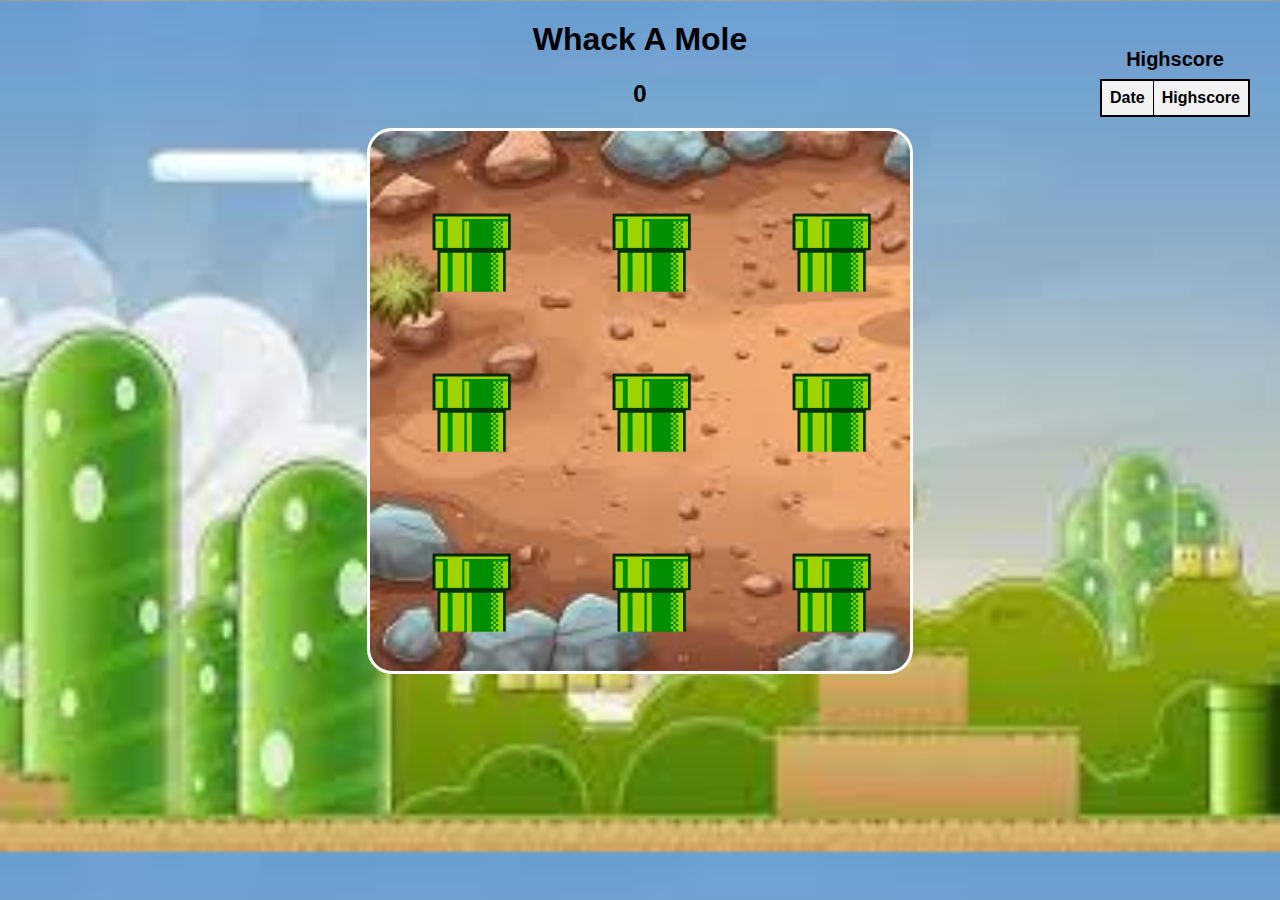
<file: Whach_A_Mole/index.html>
<!DOCTYPE html>
<html language="no">
    <head>
        <title>Whack a mole</title>
        <meta charset="utf-8">
        <meta name="wiewport" content="width-device-width, initial-scale=1.0">
        <link rel="stylesheet" href="mole.css">
        <script src="mole.js"></script>
        <link rel="icon" type="image/x-icon" href="/images/favicon.ico">
    </head>
    <body onload="oppstart()">
        <h1>Whack A Mole </h1>
        <h2 id="score">0</h2>
        <svg id="brett" width="540px" height="540px">
        
            <image id="pipe1" class="pipe" href="bilder/pipe.png" x="40" y="60" height="250" ></image>
            <image id="pipe2" class="pipe" href="bilder/pipe.png" x="220" y="60" height="250"></image>
            <image id="pipe3" class="pipe" href="bilder/pipe.png" x="400" y="60" height="250" ></image>
            <image id="pipe4" class="pipe" href="bilder/pipe.png" x="40" y="220" height="250"></image>
            <image id="pipe5" class="pipe" href="bilder/pipe.png" x="220" y="220" height="250" ></image>
            <image id="pipe6" class="pipe" href="bilder/pipe.png" x="400" y="220" height="250"></image>
            <image id="pipe7" class="pipe" href="bilder/pipe.png" x="40" y="400" height="250" ></image>
            <image id="pipe8" class="pipe" href="bilder/pipe.png" x="220" y="400" height="250"></image>
            <image id="pipe9" class="pipe" href="bilder/pipe.png" x="400" y="400" height="250"></image>
            <image id="p1" class="plante" href="bilder/plante.png" x="0" y="-200" visibility="hidden"></image>
            <image id="b1" class="blomst" href="bilder/blomst.png" x="0" y="-100" visibility="hidden"></image>
        </svg>
        <table id="score-table">
            <caption>Highscore</caption>
            <tr>
                <th>Date</th>
                <th>Highscore</th>
            </tr>
        </table>
        <div id="game-over-box" class="modal">
            <div class="modal-content">
                <span class="close">&times;</span>
                <h2>Game Over!</h2>
                <p>Din score denne runden: <span id="rundeScore">0</span></p>
                <button onclick="spillIgjen()">Play Again</button>
            </div>
        </div>

    </body>
</html>
</file>
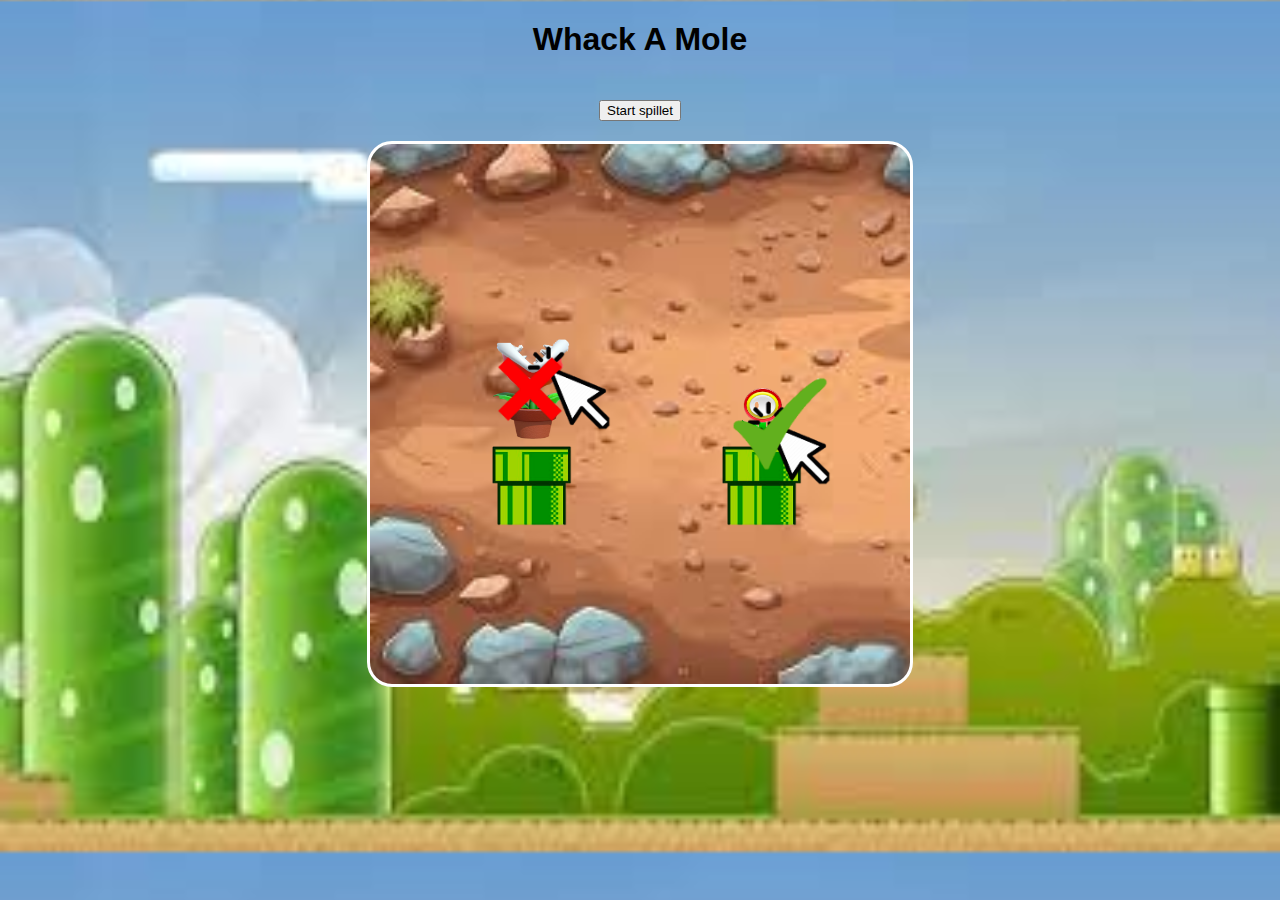
<file: Whach_A_Mole/forside.html>
<!DOCTYPE html>
<html language="no">
    <head>
        <title>mal</title>
        <meta charset="utf-8">
        <link rel="stylesheet" href="mole.css">
        <script src="mole.js"></script>
        <link rel="icon" type="image/x-icon" href="/bilder/favicon.png">
    </head>
    <body>
        <h1>Whack A Mole </h1>
        <button id="start" onclick="startSpill()">Start spillet</button>
        <br>
        <script>
            function startSpill() {
                window.location.href = "index.html"; // Endre "spill.html" til navnet på filen som inneholder spillet
            }
        </script>
        <svg id="tutorial" width="540px" height="540px">
            <image id="pipe1Tutorial" href="bilder/pipe.png" x="100" y="280" height="250" ></image>
            <image id="pipe2Tutorial" href="bilder/pipe.png" x="330" y="280" height="250" ></image>
            <image id="planteTut" class="plante" href="bilder/plante.png" x="63" y="195" ></image>
            <image id="blomstTut" class="plante" href="bilder/blomst.png" x="295" y="220" height="200" ></image>
            <image id="planteKlikk" class="klikk" href="bilder/Klikk.png" x="100" y="195" ></image>
            <image id="blomstKlikk" class="klikk" href="bilder/Klikk.png" x="320" y="250"></image>
            <image id="planteNei" class="klikk" href="bilder/NEI.png" x="60" y="195" ></image>
            <image id="blomstJa" class="klikk" href="bilder/JA.png" x="310" y="230"></image>
        </svg>
        </body>
</html>
</file>
<file: Whach_A_Mole/mole.css>
body{
    font-family: Arial, Helvetica, sans-serif;
    text-align: center;
    background:url("bilder/bakgrunn-spill.jpeg");
    background-size: cover;
}


#game-over-box {
    display: none;
    position: fixed;
    z-index: 3; 
    left: 50%;
    top: 40%;
    transform: translate(-50%, -50%);
    border: 2px solid black; 
    background-color: grey; 
    padding: 20px; 
    max-width: 400px; 
}




svg{
    background:url("bilder/bakke.jpeg");
    background-size: cover;
    border: 3px solid white;
    border-radius: 25px;
    position: relative;
    z-index: 1;
}

.plante{
    width: 200px;
    height: 100px;
}

.blomst{
    width: 200px;
    height: 100px;
}

#start{
    margin: 20px;
}

.klikk{
    width: 200px;
    height: 100px;
}

#score-table {
    position: absolute;
    top: 40px; /* Adjust the top position as needed */
    right: 30px; /* Adjust the right position as needed */
    border-collapse: collapse;
    border: 2px solid black;
    background-color: #f2f2f2;
    font-family: Arial, Helvetica, sans-serif; 
    z-index: 2;
}

#score-table caption {
    font-weight: bold;
    padding: 8px;
    font-size: 20px;
}

#score-table th, #score-table td {
    border: 1px solid black;
    padding: 8px;
    text-align: left;
}
</file>
